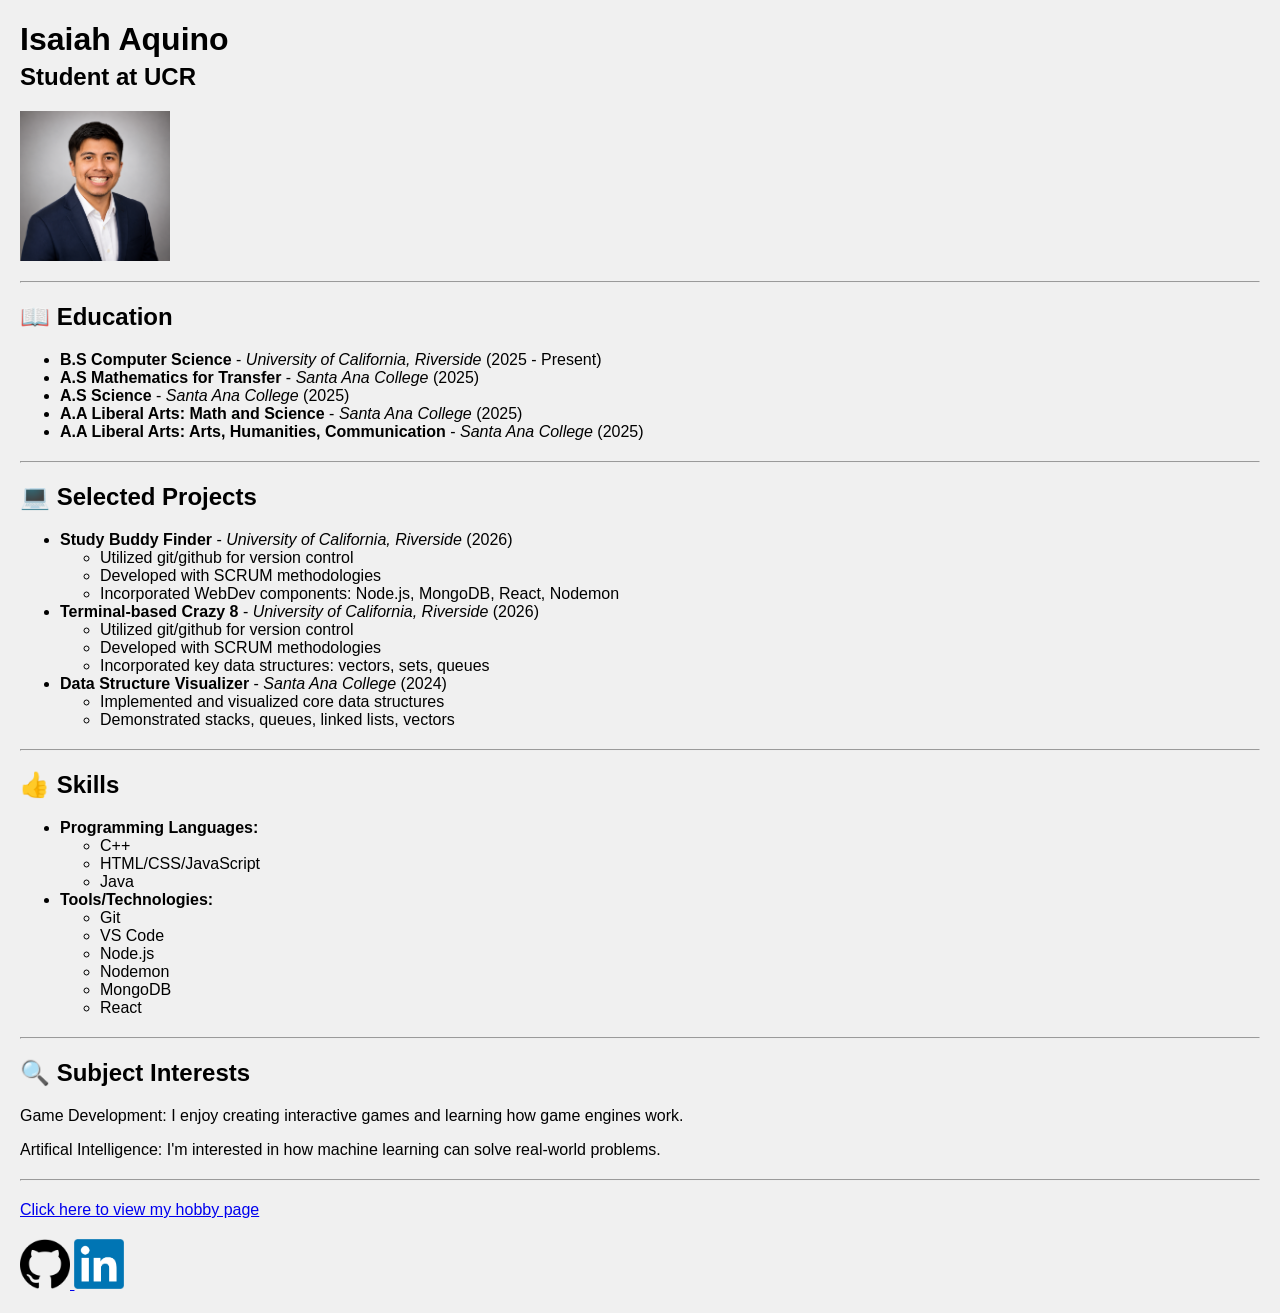
<file: index.html>
<!DOCTYPE html>
<html lang="en">
<head> 
    <title>Isaiah Aquino Resume</title>
    <link rel="stylesheet" href="styles.css">
</head>    

<body>
    <!--Top Heading-->
<div class="top-heading">
     <h1>Isaiah Aquino</h1>
     <h2>Student at UCR</h2>
</div>

<!--Image-->
<img src="images/IsaiahAquino.png" alt="Photo of Isaiah Aquino" class="profile-image">

<hr>

<!--Education-->
<h2>&#128214; Education</h2>
<ul>
    <li>
        <b>B.S Computer Science</b> - <i> University of California, Riverside</i>  (2025 - Present)
    </li>
    
    <li>
        <b>A.S Mathematics for Transfer</b> -<i> Santa Ana College</i>  (2025)
    </li>
    <li>
        <b>A.S Science</b> - <i> Santa Ana College</i> (2025)
    </li>
    <li>
        <b>A.A Liberal Arts: Math and Science</b> - <i> Santa Ana College</i> (2025)
    </li>
    <li>
        <b>A.A Liberal Arts: Arts, Humanities, Communication</b> - <i> Santa Ana College</i> (2025)
    </li>
</ul>

<hr>

<!--Selected Projects-->
<h2>&#128187; Selected Projects</h2>
<ul>
    <li>
         <b>Study Buddy Finder</b> - <i>University of California, Riverside</i> (2026)
        <ul>
            <li>Utilized git/github for version control</li>
            <li>Developed with SCRUM methodologies</li>
            <li>Incorporated WebDev components: Node.js, MongoDB, React, Nodemon</li>
        </ul>
    </li>
    <li>
        <b>Terminal-based Crazy 8</b> - <i>University of California, Riverside</i> (2026)
        <ul>
            <li>Utilized git/github for version control</li>
            <li>Developed with SCRUM methodologies</li>
            <li>Incorporated key data structures: vectors, sets, queues</li>
        </ul>
    </li>
    <li>
        <b>Data Structure Visualizer</b> - <i>Santa Ana College</i> (2024)
        <ul>
            <li>Implemented and visualized core data structures</li>
            <li>Demonstrated stacks, queues, linked lists, vectors</li>
        </ul>
    </li>
</ul>

<hr>

<!--Skills-->
<h2>&#128077; Skills</h2>
<ul>
    <li>
        <b>Programming Languages:</b>
        <ul>
            <li>C++</li>
            <li>HTML/CSS/JavaScript</li>
            <li>Java</li>
        </ul>
    </li>
    <li>
        <b>Tools/Technologies:</b>
        <ul>
            <li>Git</li>
            <li>VS Code</li>
            <li>Node.js</li>
            <li>Nodemon</li>
            <li>MongoDB</li>
            <li>React</li>
        </ul>
    </li>
</ul>

<hr>

<!--Subject Interests-->
<h2>&#128269; Subject Interests</h2>

<p>
Game Development: I enjoy creating interactive games and learning how game engines work.
</p>

<p>
Artifical Intelligence: I'm interested in how machine learning can solve real-world problems.
</p>

<hr>

<p class="hobby-link-text">
    <a href="hobby.html" target="_blank">Click here to view my hobby page</a>
</p>

<!--Links-->
<div class="icon-container">

    <a href="https://github.com/IsaiahAquino2" target="_blank">
    <img src="images/github.png" alt="Go to my github" width="50">
    </a>
    
    <a href="https://www.linkedin.com/in/isaiah-aquino-2a95053a7/" target="_blank">
    <img src="images/LinkedIn.png" alt="Go to my LinkedIn" width="50">
    </a>

</div>

</body>
</html>
</file>
<file: styles.css>
body {
    background-color: #f0f0f0;
    font-family: Arial, sans-serif;
    margin: 20px;
}

.top-heading h1, .top-heading h2{
    color: black;
}

.profile-image {
    max-width: 150px;
    display: block;
    margin-top: 10px;
}

.small-image {
    max-width: 50px;
    margin: 10px;
}

.icon-container {
    text-align: left;
    margin-top: 20px;
}

h1 {
    margin-bottom: 0;
}

h2 {
    margin-top: 5px;
}

hr {
    margin: 20px 0;
}
</file>
